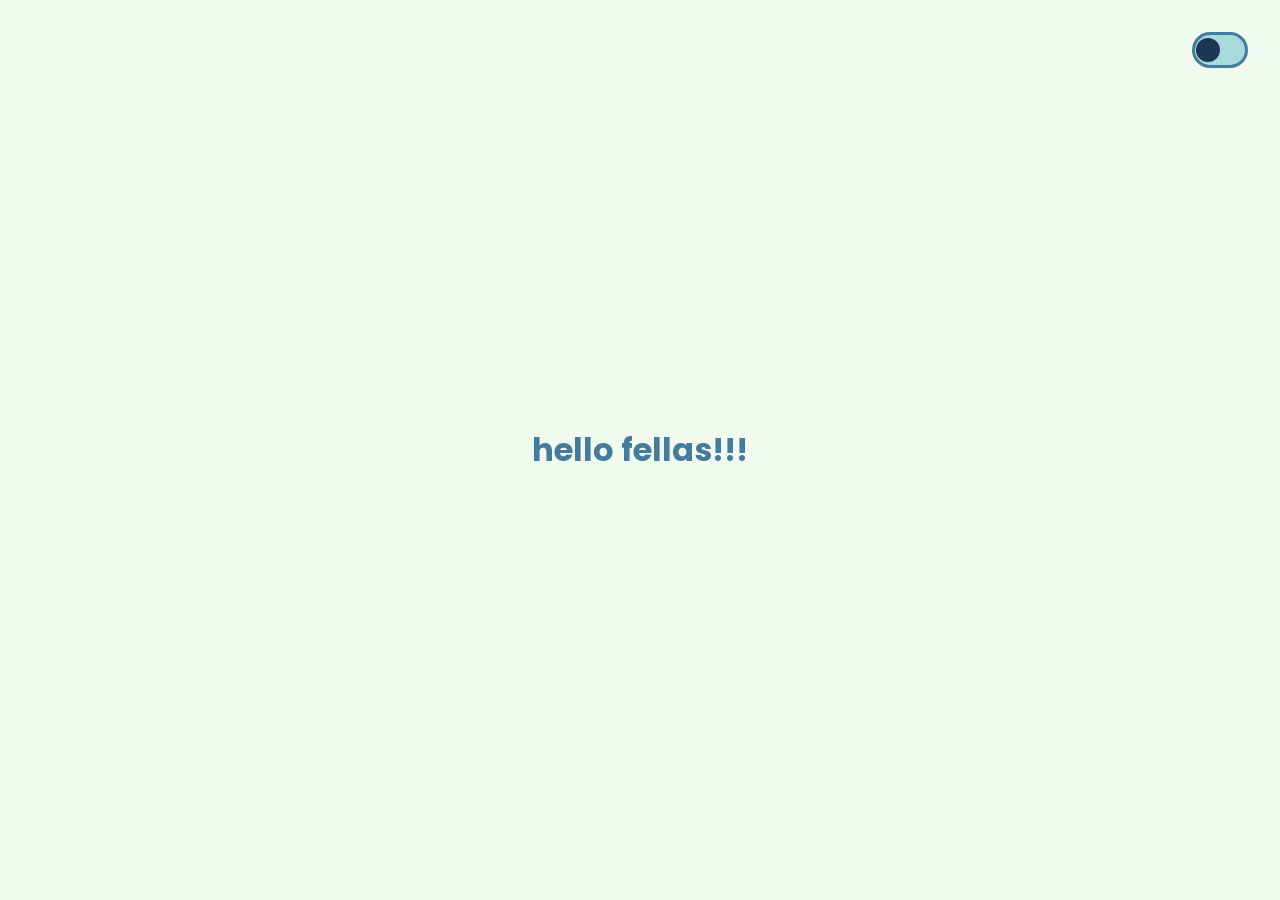
<file: Dark Mode Toggle/index.html>
<!DOCTYPE html>
<html lang="en">
<head>
    <meta charset="UTF-8">
    <meta http-equiv="X-UA-Compatible" content="IE=edge">
    <meta name="viewport" content="width=device-width, initial-scale=1.0">
    <link rel="stylesheet" href="style.css">
    <title>dark mode</title>
</head>
<body>
    <div class="toggle-container">
        <div class="toggle-btn">
            <input type="checkbox" hidden="true" for="toggle-btn" name="" id="toggle">
            <div id="label-div" class="label-div"><label id="toggle-btn" for="toggle"></label></div>
            
        </div>
    </div>
   
    <h1>hello fellas!!!</h1>
    <script src="app.js"></script>
</body>
</html>
</file>
<file: Dark Mode Toggle/style.css>
@import url('https://fonts.googleapis.com/css2?family=Poppins&display=swap');

*{
margin:0;
padding:0;
}

body{
font-family: Poppins;
display: flex;
align-items: center;
justify-content: center;
height:100vh;
background-color: #f1faee;
color: #457b9d;
transition: 0.5s ease-in;
}
body.dark{
    background-color: #1d3557;
    color: #a8dadc;
}

#label-div{
background-color: #a8dadc;
height: 30px;
width: 50px;
border-radius: 1.2rem;
border-style: solid;
border: 14px thin #1d3557;
position: fixed;
top: 2rem;
right: 2rem;
display: flex;
align-items: center;

}
#label-div.active{
    background-color: #457b9d;
}
label{
    user-select: none;
    background-color: #1d3557;
    border-radius: 6rem;
    position: absolute;
    height: 1.5rem;
    width: 1.5rem;
    margin-left: 1px;
    transition: 0.5s ease-in-out;
}
label.active{
    transform: translateX(100%);
    background-color: #f1faee;
}
</file>
